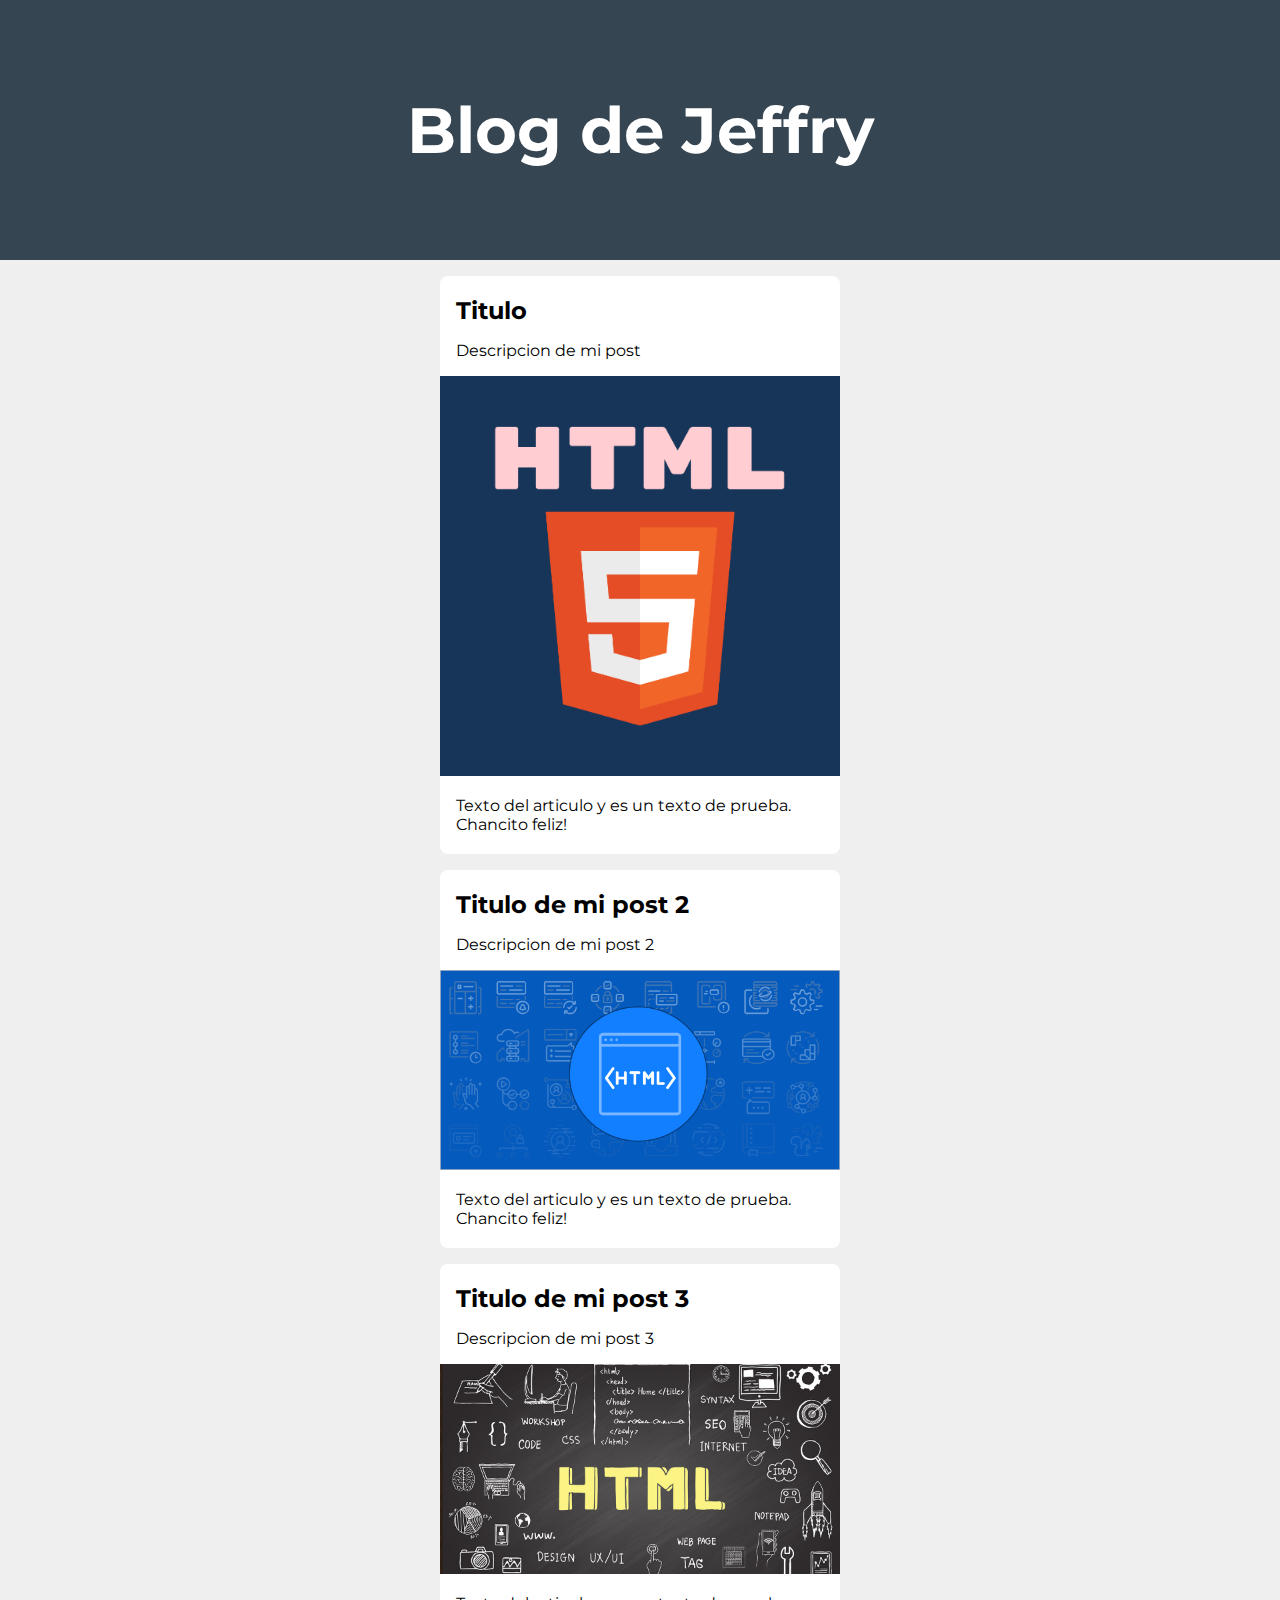
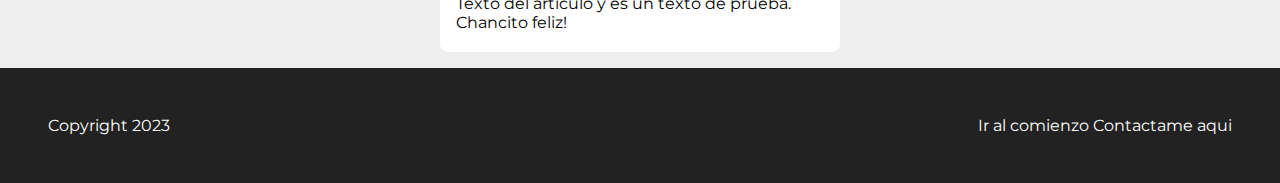
<file: index.html>
<!DOCTYPE html>
<html>
<head>
    <title>Document</title>
    <link rel="preconnect" href="https://fonts.googleapis.com">
    <link rel="preconnect" href="https://fonts.gstatic.com" crossorigin>
    <link href="https://fonts.googleapis.com/css2?family=Montserrat&display=swap" rel="stylesheet">
    <link rel="stylesheet" href="style.css">
</head>
<body>
    <header id="titulo">
        <h1>Blog de Jeffry</h1>
    </header>
    <section class="container">
        <article class="post">
            <h2>Titulo</h2>
            <p>Descripcion de mi post</p>
            <img src="img/html.png" width="400" />
            <p>Texto del articulo y es un texto de prueba. Chancito feliz!</p>
        </article>
        <article class="post">
            <h2>Titulo de mi post 2</h2>
            <p>Descripcion de mi post 2</p>
            <img src="img/html2.png" width="400" />
            <p>Texto del articulo y es un texto de prueba. Chancito feliz!</p>
        </article>
        <article class="post">
            <h2>Titulo de mi post 3</h2>
            <p>Descripcion de mi post 3</p>
            <img src="img/html-tagst.jpg" width="400" />
            <p>Texto del articulo y es un texto de prueba. Chancito feliz!</p>
        </article>
    </section>
    <footer>
        <section>
            <a href="#titulo">Ir al comienzo</a>
            <a href="mailto:jeffry02@gmail.com">Contactame aqui</a>
        </section>
        
        <p>Copyright 2023</p>
    </footer>
</body>
</html>
</file>
<file: style.css>
html {
    font-family: 'Montserrat', sans-serif;
}

body {
    margin: 0;
    background-color: #efefef;
}

header {
    background-color: #364552;
    color: white;
    padding: 3rem 2rem;
}

header h1 {
    font-size: 4rem;
    text-align: center;
}

.container {
    width: 400px;
    margin: 0 auto;
}

section article{
    transition: box-shadow 0.3s ease;
    background-color: #fff;
    margin: 1rem 0;
    border-radius: 0.5rem;
    padding: 0.25rem 0;
    cursor: pointer;
}

section article:hover {
    box-shadow: 0 0.1rem 0.4rem rgba(0,0,0,0.3);
}

section article h2, section article p {
    margin: 1rem;
}

footer {
    background-color: #222;
    padding: 3rem;
    color: white;
}

footer section {
    float: right;
}

footer p {
    margin: 0;
}

footer a {
    transition: color 0.3s ease;
    color: white;
    text-decoration: none;
}

footer a:hover {
    color: cornflowerblue;
}
</file>
